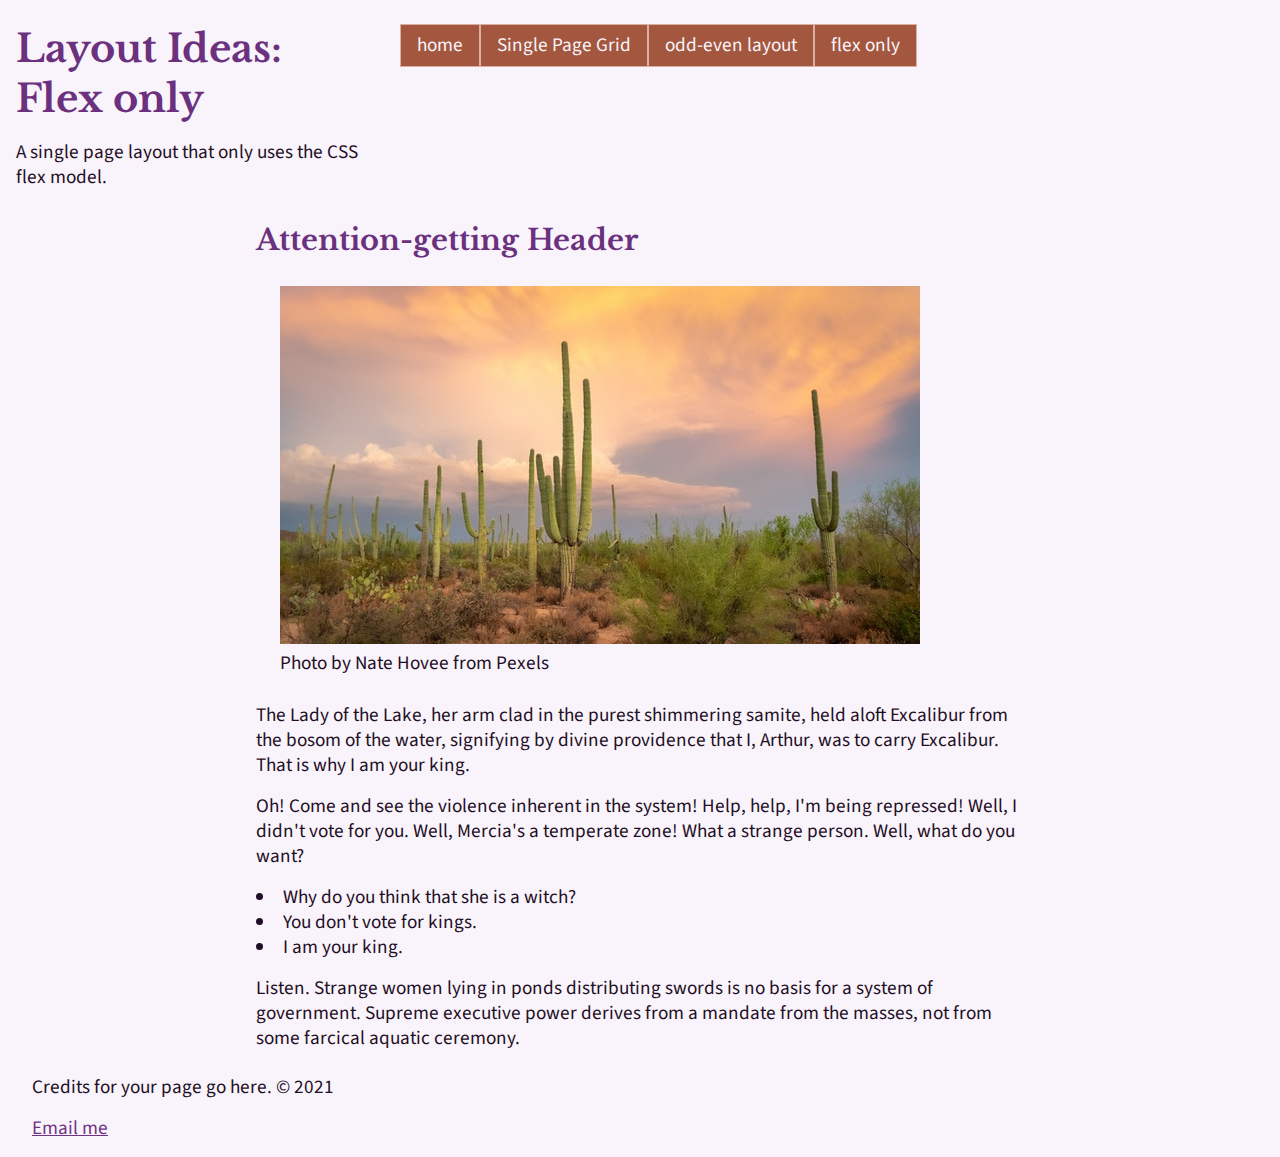
<file: flex-only.html>
<!DOCTYPE html>
<html lang="en">

<head>
    <meta charset="UTF-8">
    <meta name="viewport" content="width=device-width, initial-scale=1.0">
    <title>Web Site Project Title</title>
    <link rel="stylesheet" href="base.css">
    <link rel="stylesheet" href="flex-only.css">
    <link rel="stylesheet" href="navigation.css">
    <link rel="preconnect" href="https://fonts.gstatic.com">
    <link href="https://fonts.googleapis.com/css2?family=Source+Sans+Pro&display=swap" rel="stylesheet">
    <link href="https://fonts.googleapis.com/css2?family=Libre+Baskerville:wght@700&display=swap" rel="stylesheet">
    <link rel="stylesheet" href="https://cdnjs.cloudflare.com/ajax/libs/font-awesome/4.7.0/css/font-awesome.min.css">
</head>

<body>
    <main>
        <header>
            <section id="header">
                <h1>Layout Ideas: Flex only</h1>
                <p class="lead">A single page layout that only uses the CSS flex model.</p>
            </section>
            <nav id="global-nav">
                <span class="navbar-toggle" id="js-navbar-toggle">
                    <i class="fa fa-bars" style="font-size: x-large;"></i>
                </span>
                <ul class="nav" id="js-menu">
                    <li><a href="index.html">home</a></li>
                    <li><a href="single-page.html">Single Page Grid</a></li>
                    <li><a href="odd-even-layout.html">odd-even layout</a></li>
                    <li><a href="flex-only.html">flex only</a></li>
                </ul>
            </nav>
        </header>
        <article class="page">
            <h2>Attention-getting Header</h2>
            <!-- content goes here -->
            <figure class="box-right">
                <img src="images/pexels-nate-hovee-4656945.jpg" alt="picture of saguaro cacti in the desert">
                <figcaption>Photo by Nate Hovee from Pexels</figcaption>
            </figure>
            <p>The Lady of the Lake, her arm clad in the purest shimmering samite, held aloft Excalibur from the bosom
                of the water, signifying by divine providence that I, Arthur, was to carry Excalibur. That is why I am
                your king.</p>
            <p>Oh! Come and see the violence inherent in the system! Help, help, I'm being repressed! Well, I didn't
                vote for you. Well, Mercia's a temperate zone! What a strange person. Well, what do you want?</p>

            <ul>
                <li>Why do you think that she is a witch?</li>
                <li>You don't vote for kings.</li>
                <li>I am your king.</li>
            </ul>
            <p>Listen. Strange women lying in ponds distributing swords is no basis for a system of government. Supreme
                executive power derives from a mandate from the masses, not from some farcical aquatic ceremony. </p>
        </article>
        <footer>
            <p>Credits for your page go here. &copy; 2021</p>
            <p><a href="mailto:username@hsd.k12.or.us">Email me</a></p>
        </footer>
    </main>
    <script src="scripts.js"></script>
</body>

</html>
</file>
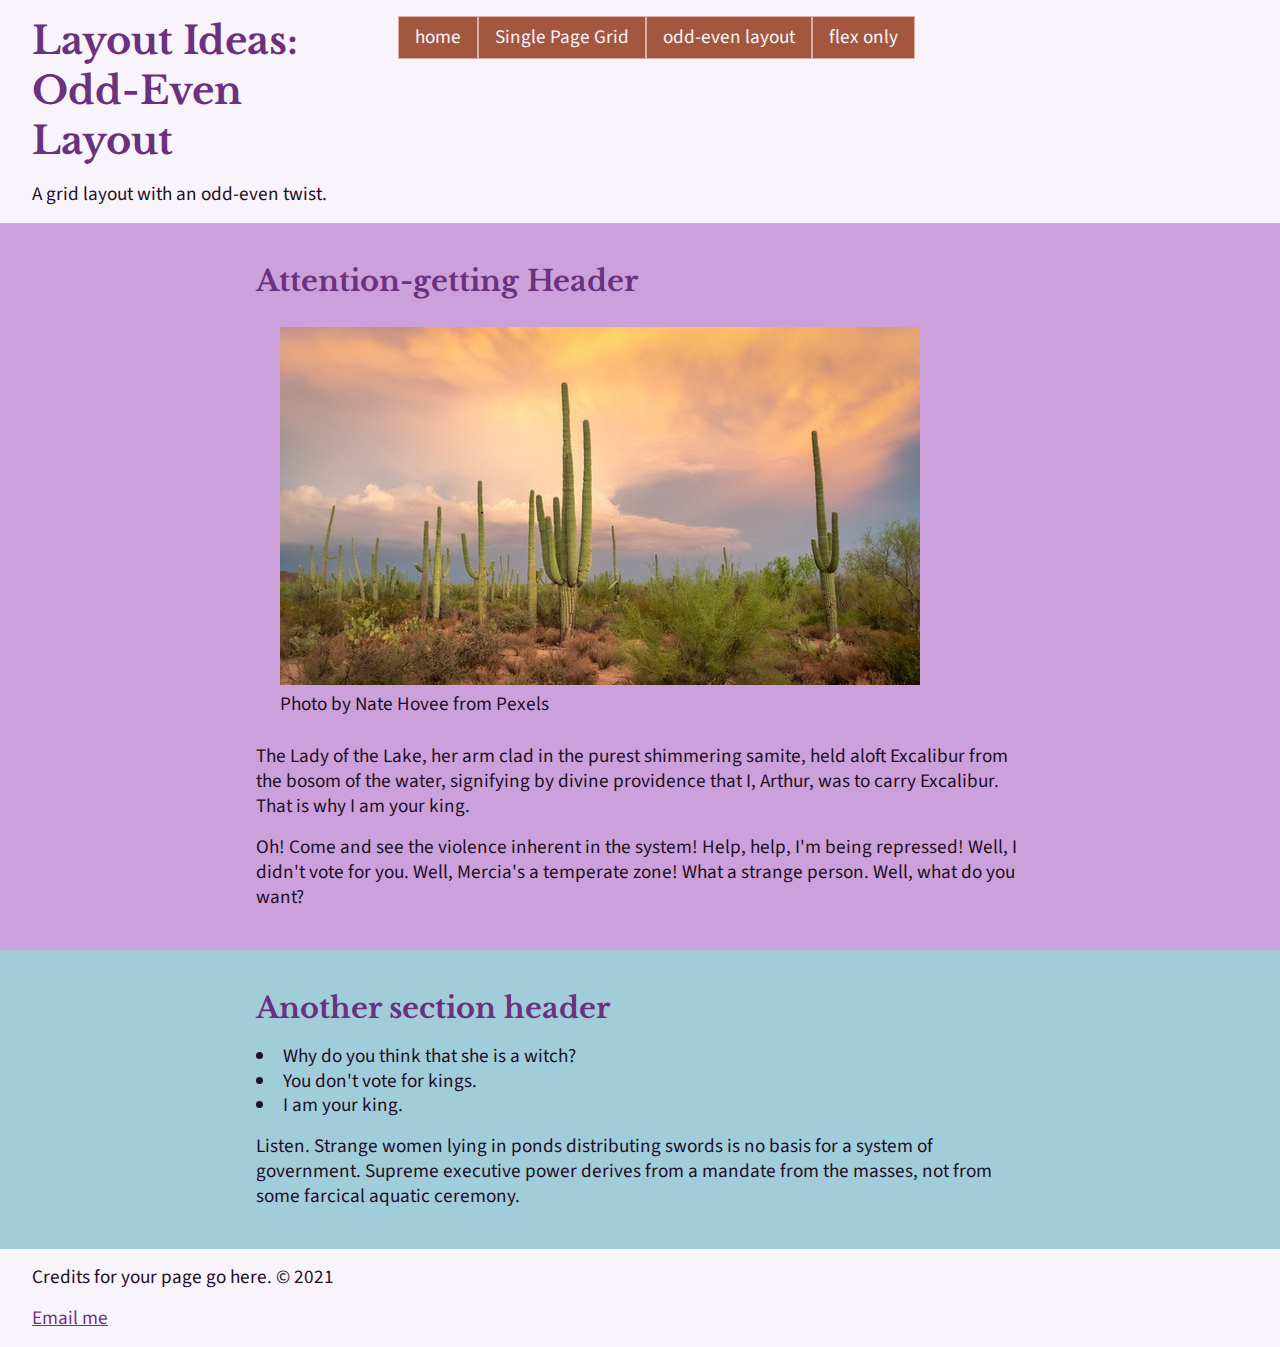
<file: odd-even-layout.html>
<!DOCTYPE html>
<html lang="en">

<head>
    <meta charset="UTF-8">
    <meta name="viewport" content="width=device-width, initial-scale=1.0">
    <title>Web Site Project Title</title>
    <link rel="stylesheet" href="base.css">
    <link rel="stylesheet" href="odd-even-layout.css">
    <link rel="stylesheet" href="navigation.css">
    <link rel="preconnect" href="https://fonts.gstatic.com">
    <link href="https://fonts.googleapis.com/css2?family=Source+Sans+Pro&display=swap" rel="stylesheet">
    <link href="https://fonts.googleapis.com/css2?family=Libre+Baskerville:wght@700&display=swap" rel="stylesheet">
    <link rel="stylesheet" href="https://cdnjs.cloudflare.com/ajax/libs/font-awesome/4.7.0/css/font-awesome.min.css">
</head>

<body>
    <main>
        <header>
            <section id="header">
                <h1>Layout Ideas: Odd-Even Layout</h1>
                <p class="lead">A grid layout with an odd-even twist.</p>
            </section>
            <nav id="global-nav">
                <span class="navbar-toggle" id="js-navbar-toggle">
                    <i class="fa fa-bars" style="font-size: x-large;"></i>
                </span>
                <ul class="nav" id="js-menu">
                    <li><a href="index.html">home</a></li>
                    <li><a href="single-page.html">Single Page Grid</a></li>
                    <li><a href="odd-even-layout.html">odd-even layout</a></li>
                    <li><a href="flex-only.html">flex only</a></li>
                </ul>
            </nav>
        </header>
        <article class="page">
            <div class="odd">
                <div>
                    <h2>Attention-getting Header</h2>
                    <!-- content goes here -->
                    <figure class="box-right">
                        <img src="images/pexels-nate-hovee-4656945.jpg" alt="picture of saguaro cacti in the desert">
                        <figcaption>Photo by Nate Hovee from Pexels</figcaption>
                    </figure>
                    <p>The Lady of the Lake, her arm clad in the purest shimmering samite, held aloft Excalibur from the
                        bosom of the water, signifying by divine providence that I, Arthur, was to carry Excalibur. That
                        is
                        why I am your king.</p>
                    <p>Oh! Come and see the violence inherent in the system! Help, help, I'm being repressed! Well, I
                        didn't
                        vote for you. Well, Mercia's a temperate zone! What a strange person. Well, what do you want?
                    </p>

                </div>
            </div>
            <div class="even">
                <div>
                    <h2>Another section header</h2>
                    <ul>
                        <li>Why do you think that she is a witch?</li>
                        <li>You don't vote for kings.</li>
                        <li>I am your king.</li>
                    </ul>
                    <p>
                        Listen. Strange women lying in ponds distributing swords is no basis for a system of government.
                        Supreme executive power derives from a mandate from the masses, not from some farcical aquatic
                        ceremony.
                    </p>
                </div>

            </div>
        </article>
        <footer>
            <p>Credits for your page go here. &copy; 2021</p>
            <p><a href="mailto:username@hsd.k12.or.us">Email me</a></p>
        </footer>
    </main>
    <script src="scripts.js"></script>
</body>

</html>
</file>
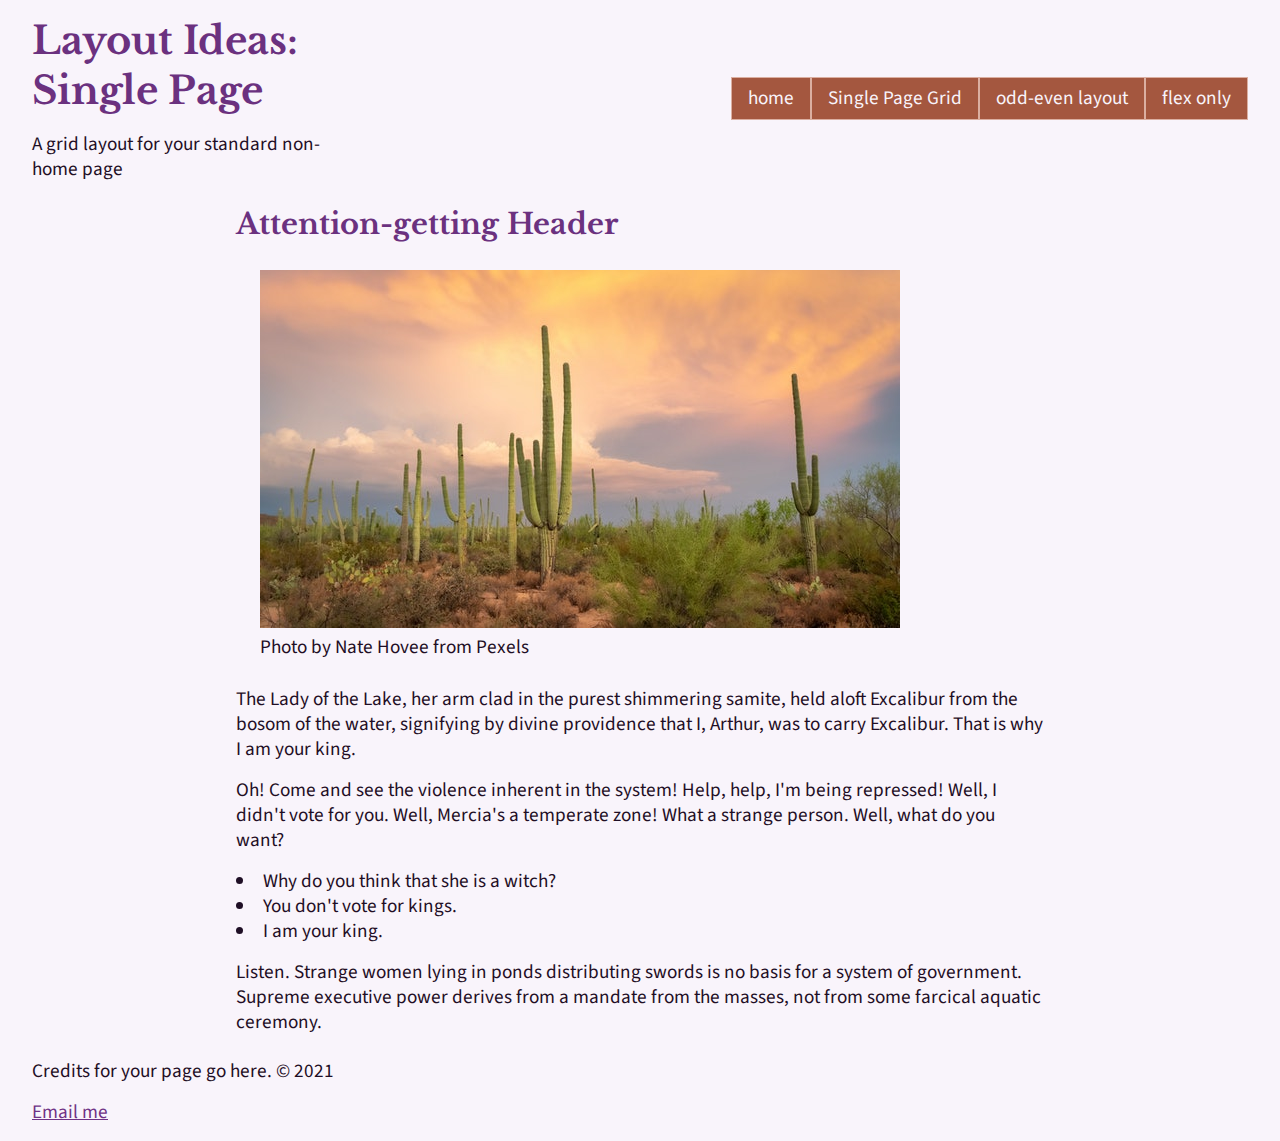
<file: single-page.html>
<!DOCTYPE html>
<html lang="en">

<head>
    <meta charset="UTF-8">
    <meta name="viewport" content="width=device-width, initial-scale=1.0">
    <title>Web Site Project Title</title>
    <link rel="stylesheet" href="base.css">
    <link rel="stylesheet" href="layout.css">
    <link rel="stylesheet" href="navigation.css">
    <link rel="preconnect" href="https://fonts.gstatic.com">
    <link href="https://fonts.googleapis.com/css2?family=Source+Sans+Pro&display=swap" rel="stylesheet">
    <link href="https://fonts.googleapis.com/css2?family=Libre+Baskerville:wght@700&display=swap" rel="stylesheet">
    <link rel="stylesheet" href="https://cdnjs.cloudflare.com/ajax/libs/font-awesome/4.7.0/css/font-awesome.min.css">
</head>

<body>
    <main>
        <header>
            <section id="header">
                <h1>Layout Ideas: Single Page</h1>
                <p class="lead">A grid layout for your standard non-home page</p>
            </section>
            <nav id="global-nav">
                <span class="navbar-toggle" id="js-navbar-toggle">
                    <i class="fa fa-bars" style="font-size: x-large;"></i>
                </span>
                <ul class="nav" id="js-menu">
                    <li><a href="index.html">home</a></li>
                    <li><a href="single-page.html">Single Page Grid</a></li>
                    <li><a href="odd-even-layout.html">odd-even layout</a></li>
                    <li><a href="flex-only.html">flex only</a></li>
                </ul>
            </nav>
        </header>
        <article class="page">
            <div class="even"></div>
            <h2>Attention-getting Header</h2>
            <!-- content goes here -->
            <figure class="box-right">
                <img src="images/pexels-nate-hovee-4656945.jpg" alt="picture of saguaro cacti in the desert">
                <figcaption>Photo by Nate Hovee from Pexels</figcaption>
            </figure>
            <p>The Lady of the Lake, her arm clad in the purest shimmering samite, held aloft Excalibur from the bosom
                of the water, signifying by divine providence that I, Arthur, was to carry Excalibur. That is why I am
                your king.</p>
            <p>Oh! Come and see the violence inherent in the system! Help, help, I'm being repressed! Well, I didn't
                vote for you. Well, Mercia's a temperate zone! What a strange person. Well, what do you want?</p>

            <ul>
                <li>Why do you think that she is a witch?</li>
                <li>You don't vote for kings.</li>
                <li>I am your king.</li>
            </ul>
            <p>Listen. Strange women lying in ponds distributing swords is no basis for a system of government. Supreme
                executive power derives from a mandate from the masses, not from some farcical aquatic ceremony. </p>
        </article>
        <footer>
            <p>Credits for your page go here. &copy; 2021</p>
            <p><a href="mailto:username@hsd.k12.or.us">Email me</a></p>
        </footer>
    </main>
    <script src="scripts.js"></script>
</body>

</html>
</file>
<file: base.css>
/* base.css
    From your color palette,
    add your background color and text color to the body element
*/
:root {
    --bg-color: #F9F4FB;
    --text: #1F0E25;
    --header-colors: #6B317F;
    --link: #6F3285 ;
    --link-hover: #A457BF;
    --link-visited: #532664;
    --shade1-dark: #6B317F;
    --shade1-med: #a457bf;
    --shade1-med-light: #b87ccd;
    --shade1-light: #cca1db;
    --shade2-light: #a1cddb;
    --shade3-light: #b0dba1;
    --shade4-med-dark: #a4573f;
    --shade4-med: #bf7057;
    --shade4-med-light: #cd8f7c;
    --shade4-light: #dbafa1;
}

body {
    background-color: var(--bg-color);
    color: var(--text);
    font-size: 120%;
    font-family: 'Source Sans Pro', sans-serif;
    line-height: 1.3;
}
/* Remove all margins from headers and paragraphs */
body {
    margin: 0;
    padding: 0;
}
p, h1, h2, h3, h4, h5, h6, ul {
    margin: 0;
    padding: .5rem 1rem;
}
h1,
h2,
h3 {
    color: var(--header-colors);
    font-family: 'Libre Baskerville', serif;
}
li {
    list-style-position: inside;
}
figure.box-right {
    max-width: 98vw;
}
.box-right img {
    max-width: 100%;
}
a {
    color: var(--link);
}
a:visited {
    color: var(--link-visited);
}
a:hover {
    color: var(--link-hover);
}
</file>
<file: flex-only.css>
main {
    margin: 0;
    padding: 0;
}
header {
    display: flex;
    flex-direction: column;
}
section#header {
    width: 90vw;
    max-width: 40rem;
    margin: 1rem auto;
}
nav#global-nav {
    width: 90vw;
    margin: 1rem auto 0 auto;
}
article.page {
    padding: 0;
    margin: 0 auto;
    max-width: 50rem;

}
footer {
    padding:.5rem 1rem;
}
@media screen and (min-width: 900px) {
    header {
        display: flex;
        flex-direction: row;
    }
    section#header {
        width: 30%;
    }
    nav#global-nav {
        width: 70%;
    }
}
</file>
<file: navigation.css>
header {
    position: relative;
}
#js-navbar-toggle {
    position: absolute;
    top: 3rem;
    right: 1rem;
}
ul.nav {
    flex-direction: column;
    list-style-type: none;
    display: flex;
    height: 0;
    opacity: 0;
    transition: all 1s ease-out 100ms;
}
ul.nav.active {
    height: inherit;
    opacity: 1.0;
}
.nav li {
    border: 1px solid var(--shade4-light);
}
.nav a {
    display: block;
    padding: .5rem 1rem;
    text-decoration: none;
    background-color: var(--shade4-med-dark);
    color: var(--bg-color);
}
.nav a:hover {
    background-color: var(--shade4-med-light);
}
@media screen and (min-width: 900px) {
    /* Make the navbar horizontal */
    ul.nav {
        flex-direction: row;
    }
    /* hide the toggle */
    #js-navbar-toggle {
        opacity: 0;
    }
    ul.nav {
        height: inherit;
        opacity: 1.0;
    }
}
</file>
<file: odd-even-layout.css>
@media screen and (min-width: 960px) {
    main {
        margin: 0;
        padding: 0;
    }
    header {
        grid-area: header;
        display: grid;
        gap: 1rem;
        grid-template-columns: minmax(300px, 350px) auto;
        grid-template-areas: 
        "title navbar";
        padding: .5rem 1rem;
    }
    .odd, .even {
        padding: 2rem 3rem;
    }
    .odd {
        background-color: var(--shade1-light);
    }
    .even {
        background-color: var(--shade2-light);
    }
    .odd div, .even div {
        width: 92%;
        max-width: 50rem;
        margin: 0 auto;
    }
    section#header {
        grid-area: title;
    }
    nav#global-nav {
        grid-area: navbar;
    }
    article.page {
        grid-area: article;
        padding: 0;
        margin: 0;
    }
    footer {
        grid-area: footer;
        padding:.5rem 1rem;
    }
}
</file>
<file: layout.css>
.landing-page {
    display: flex;
    flex-wrap: wrap;
    flex-direction: row;
}
.landing-page {
    margin-bottom: 2rem;
}
.landing-page figure {
    width: 25%;
    max-width: 300px;
    margin: 0;
    padding: .5rem 1rem;
}
.landing-page figure img {
    width: auto;
}
@media screen and (min-width: 960px) {
    main {
        margin: 0;
        padding: 0;
        display: grid;
        grid-template-columns: minmax(2vw, 20%) auto minmax(2vw, 20%);
        grid-template-rows: auto;
        grid-template-areas: 
        "header header header"
        ". article ."
        "footer footer footer";
    }
    main#home {
        grid-template-columns: 2vw auto 2vw;
    }
    header {
        grid-area: header;
        display: grid;
        gap: 1rem;
        grid-template-columns: minmax(300px, 350px) auto;
        grid-template-areas: 
        "title navbar";
        padding: .5rem 1rem;
    }
    section#header {
        grid-area: title;
    }
    nav#global-nav {
        grid-area: navbar;
        display: flex;
        justify-content: flex-end;
        align-items: center;
    }
    article.page {
        grid-area: article;
        padding: 0;
        margin: 0;
    }
    footer {
        grid-area: footer;
        padding:.5rem 1rem;
    }
}
</file>
